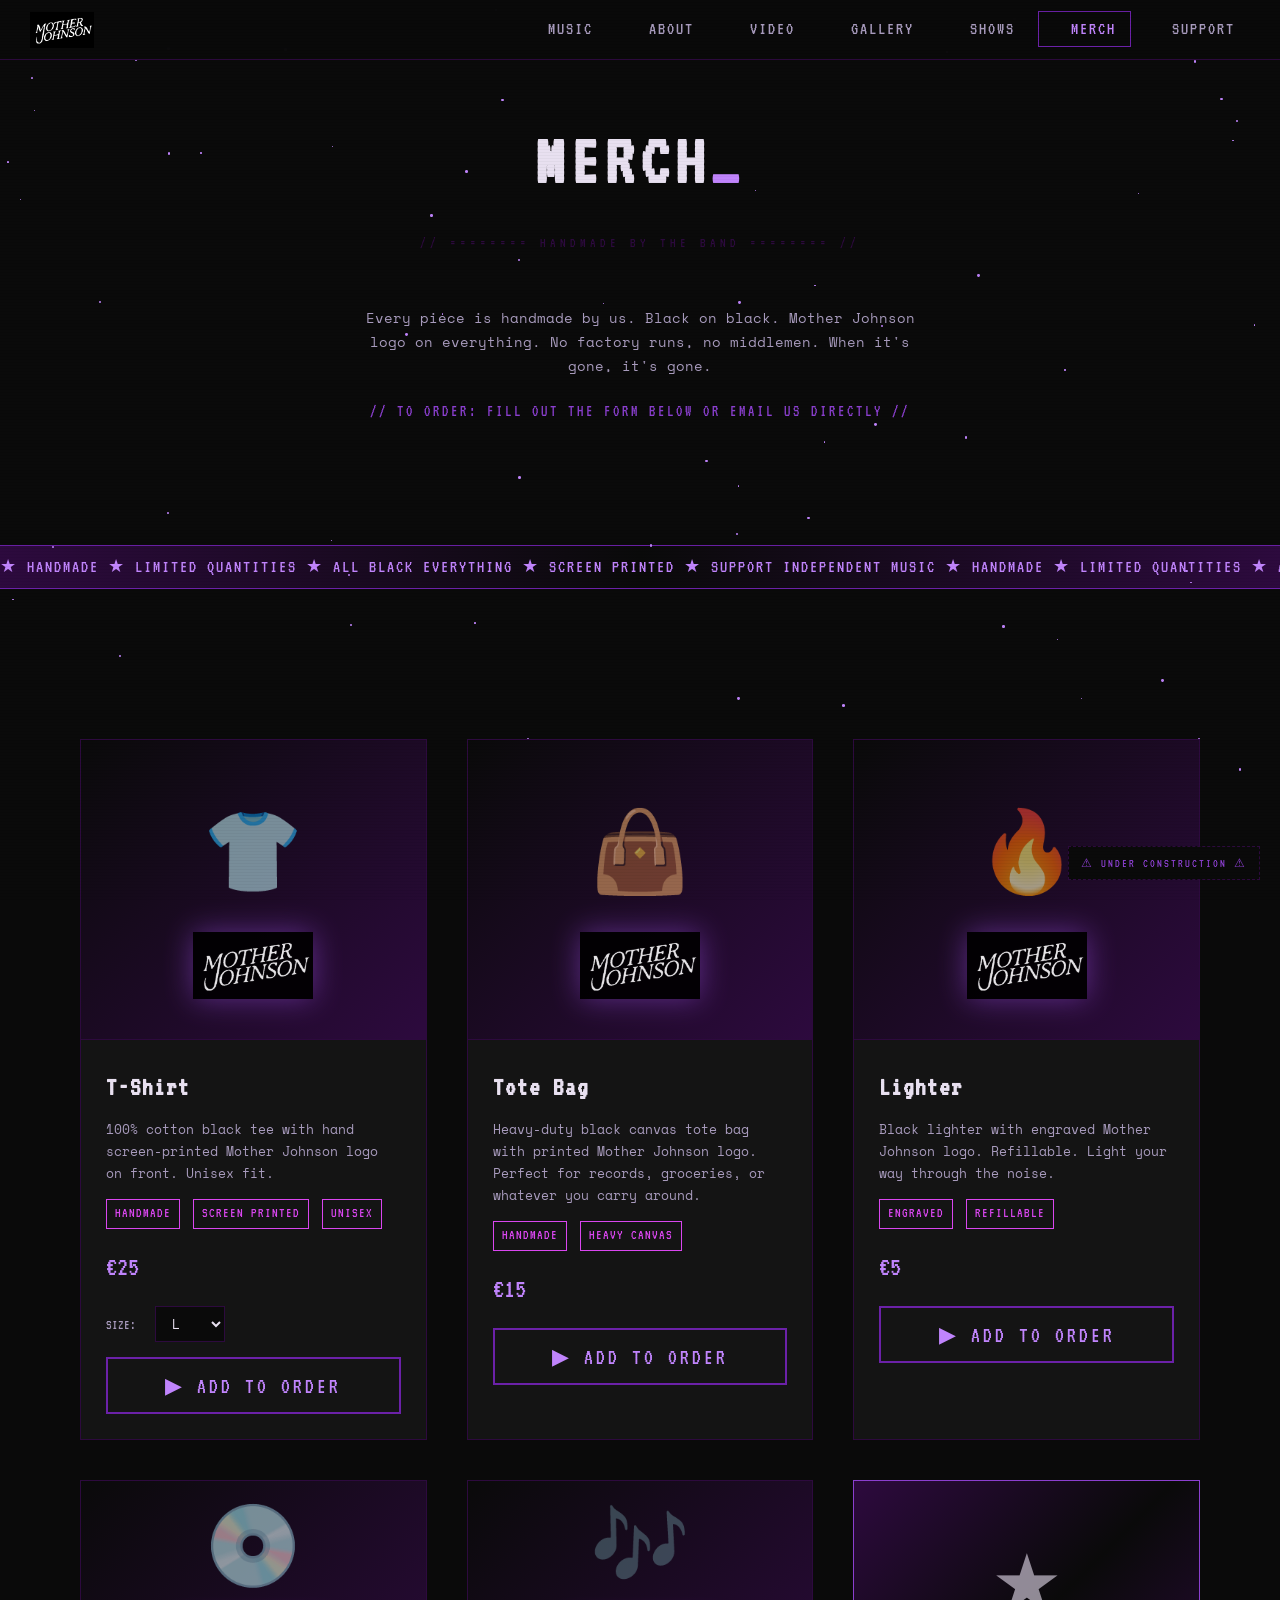
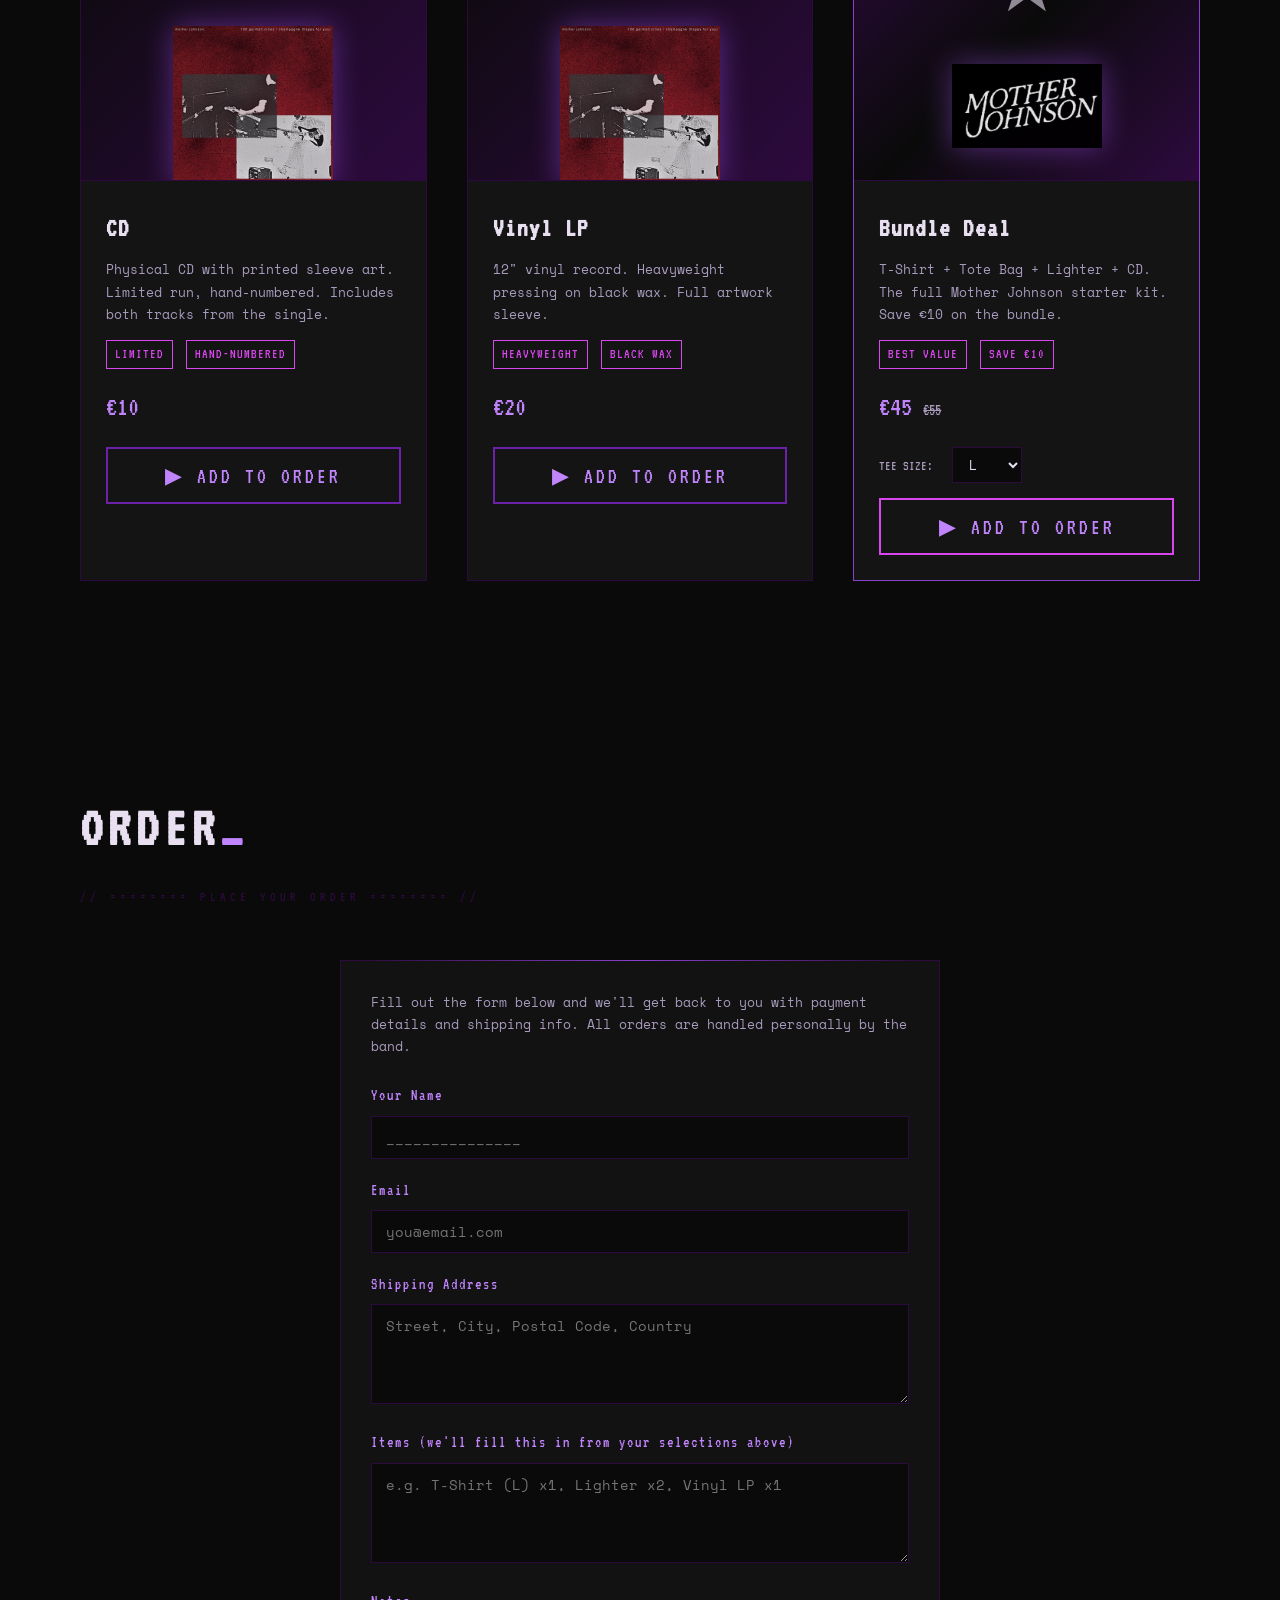
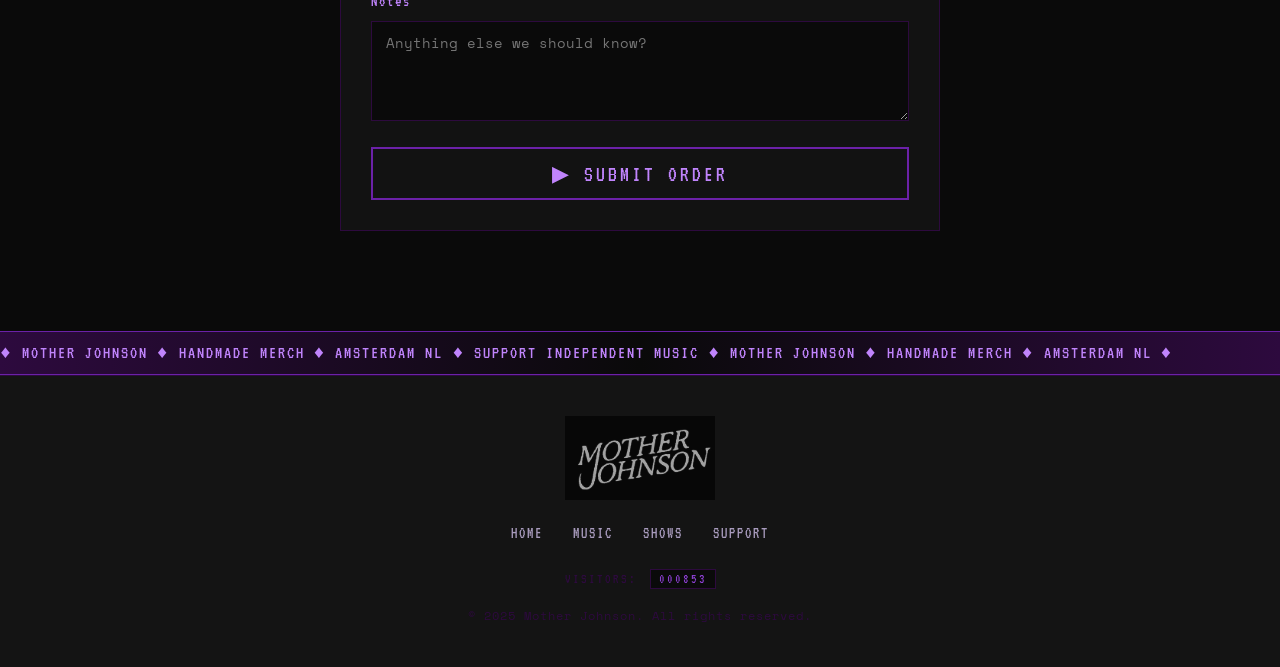
<file: merch.html>
<!DOCTYPE html>
<html lang="en">
<head>
  <meta charset="UTF-8">
  <meta name="viewport" content="width=device-width, initial-scale=1.0">
  <title>MOTHER JOHNSON // MERCH</title>
  <meta name="description" content="Mother Johnson handmade merch - t-shirts, tote bags, lighters. All black. All handmade.">
  <link rel="stylesheet" href="style.css">
  <link rel="icon" href="data:image/svg+xml,<svg xmlns='http://www.w3.org/2000/svg' viewBox='0 0 100 100'><text y='80' font-size='80'>&#x1f3b8;</text></svg>">
</head>
<body>

  <!-- STAR FIELD -->
  <div class="stars" id="stars"></div>

  <!-- NAVIGATION -->
  <nav>
    <a href="index.html"><img src="assets/logo.jpeg" alt="Mother Johnson" class="nav-logo"></a>
    <button class="nav-toggle" onclick="document.querySelector('nav ul').classList.toggle('open')" aria-label="Menu">///</button>
    <ul>
      <li><a href="index.html#music">Music</a></li>
      <li><a href="index.html#about">About</a></li>
      <li><a href="index.html#video">Video</a></li>
      <li><a href="index.html#gallery">Gallery</a></li>
      <li><a href="index.html#shows">Shows</a></li>
      <li><a href="merch.html" style="color: var(--purple-light); border-color: var(--purple);">Merch</a></li>
      <li><a href="index.html#support">Support</a></li>
    </ul>
  </nav>

  <!-- MERCH HERO -->
  <section class="merch-page-hero">
    <h1 class="section-title" style="font-size: clamp(42px, 6vw, 72px);">Merch</h1>
    <div class="section-divider">// ======== HANDMADE BY THE BAND ======== //</div>
    <p style="color: var(--white-dim); font-size: 14px; max-width: 550px; margin: 0 auto 20px;">
      Every piece is handmade by us. Black on black. Mother Johnson logo on everything.
      No factory runs, no middlemen. When it's gone, it's gone.
    </p>
    <p style="font-family: 'VT323', monospace; color: var(--purple-mid); font-size: 16px; letter-spacing: 3px;">
      // TO ORDER: FILL OUT THE FORM BELOW OR EMAIL US DIRECTLY //
    </p>
  </section>

  <!-- MARQUEE -->
  <div class="marquee-bar" style="margin-top: 20px;">
    <div class="marquee-content">
      &#9733; HANDMADE &#9733; LIMITED QUANTITIES &#9733; ALL BLACK EVERYTHING &#9733; SCREEN PRINTED &#9733; SUPPORT INDEPENDENT MUSIC &#9733; HANDMADE &#9733; LIMITED QUANTITIES &#9733; ALL BLACK EVERYTHING &#9733; SCREEN PRINTED &#9733; SUPPORT INDEPENDENT MUSIC &#9733;
    </div>
  </div>

  <!-- MERCH GRID -->
  <section>
    <div class="merch-full-grid">

      <!-- T-SHIRT -->
      <div class="merch-full-card">
        <div class="merch-img-placeholder">
          <div class="item-silhouette">&#128085;</div>
          <img src="assets/logo.jpeg" alt="Mother Johnson Logo" class="merch-logo">
        </div>
        <div class="merch-details">
          <h3>T-Shirt</h3>
          <p class="merch-desc">100% cotton black tee with hand screen-printed Mother Johnson logo on front. Unisex fit.</p>
          <span class="merch-tag">HANDMADE</span>
          <span class="merch-tag">SCREEN PRINTED</span>
          <span class="merch-tag">UNISEX</span>
          <div class="merch-price">&euro;25</div>
          <div class="size-select">
            <label>SIZE:</label>
            <select>
              <option>S</option>
              <option>M</option>
              <option selected>L</option>
              <option>XL</option>
              <option>XXL</option>
            </select>
          </div>
          <button class="order-btn" onclick="handleMerchOrder('T-Shirt', this)">&#9654; Add to Order</button>
        </div>
      </div>

      <!-- TOTE BAG -->
      <div class="merch-full-card">
        <div class="merch-img-placeholder">
          <div class="item-silhouette">&#128092;</div>
          <img src="assets/logo.jpeg" alt="Mother Johnson Logo" class="merch-logo">
        </div>
        <div class="merch-details">
          <h3>Tote Bag</h3>
          <p class="merch-desc">Heavy-duty black canvas tote bag with printed Mother Johnson logo. Perfect for records, groceries, or whatever you carry around.</p>
          <span class="merch-tag">HANDMADE</span>
          <span class="merch-tag">HEAVY CANVAS</span>
          <div class="merch-price">&euro;15</div>
          <button class="order-btn" onclick="handleMerchOrder('Tote Bag', this)">&#9654; Add to Order</button>
        </div>
      </div>

      <!-- LIGHTER -->
      <div class="merch-full-card">
        <div class="merch-img-placeholder">
          <div class="item-silhouette">&#128293;</div>
          <img src="assets/logo.jpeg" alt="Mother Johnson Logo" class="merch-logo">
        </div>
        <div class="merch-details">
          <h3>Lighter</h3>
          <p class="merch-desc">Black lighter with engraved Mother Johnson logo. Refillable. Light your way through the noise.</p>
          <span class="merch-tag">ENGRAVED</span>
          <span class="merch-tag">REFILLABLE</span>
          <div class="merch-price">&euro;5</div>
          <button class="order-btn" onclick="handleMerchOrder('Lighter', this)">&#9654; Add to Order</button>
        </div>
      </div>

      <!-- CD -->
      <div class="merch-full-card">
        <div class="merch-img-placeholder">
          <div class="item-silhouette">&#128191;</div>
          <img src="assets/single-release.jpeg" alt="Single artwork" class="merch-logo" style="width: 160px;">
        </div>
        <div class="merch-details">
          <h3>CD</h3>
          <p class="merch-desc">Physical CD with printed sleeve art. Limited run, hand-numbered. Includes both tracks from the single.</p>
          <span class="merch-tag">LIMITED</span>
          <span class="merch-tag">HAND-NUMBERED</span>
          <div class="merch-price">&euro;10</div>
          <button class="order-btn" onclick="handleMerchOrder('CD', this)">&#9654; Add to Order</button>
        </div>
      </div>

      <!-- VINYL -->
      <div class="merch-full-card">
        <div class="merch-img-placeholder">
          <div class="item-silhouette">&#127926;</div>
          <img src="assets/single-release.jpeg" alt="Single artwork" class="merch-logo" style="width: 160px;">
        </div>
        <div class="merch-details">
          <h3>Vinyl LP</h3>
          <p class="merch-desc">12" vinyl record. Heavyweight pressing on black wax. Full artwork sleeve.</p>
          <span class="merch-tag">HEAVYWEIGHT</span>
          <span class="merch-tag">BLACK WAX</span>
          <div class="merch-price">&euro;20</div>
          <button class="order-btn" onclick="handleMerchOrder('Vinyl LP', this)">&#9654; Add to Order</button>
        </div>
      </div>

      <!-- BUNDLE -->
      <div class="merch-full-card" style="border-color: var(--purple-mid);">
        <div class="merch-img-placeholder" style="background: linear-gradient(135deg, var(--purple-dark), var(--black), var(--purple-dark));">
          <div class="item-silhouette">&#9733;</div>
          <img src="assets/logo.jpeg" alt="Mother Johnson Logo" class="merch-logo" style="width: 150px;">
        </div>
        <div class="merch-details">
          <h3>Bundle Deal</h3>
          <p class="merch-desc">T-Shirt + Tote Bag + Lighter + CD. The full Mother Johnson starter kit. Save &euro;10 on the bundle.</p>
          <span class="merch-tag" style="border-color: var(--magenta); color: var(--magenta);">BEST VALUE</span>
          <span class="merch-tag">SAVE &euro;10</span>
          <div class="merch-price">&euro;45 <span style="font-size: 16px; color: var(--white-dim); text-decoration: line-through;">&euro;55</span></div>
          <div class="size-select">
            <label>TEE SIZE:</label>
            <select>
              <option>S</option>
              <option>M</option>
              <option selected>L</option>
              <option>XL</option>
              <option>XXL</option>
            </select>
          </div>
          <button class="order-btn" style="border-color: var(--magenta);" onclick="handleMerchOrder('Bundle Deal', this)">&#9654; Add to Order</button>
        </div>
      </div>

    </div>
  </section>

  <!-- ORDER FORM -->
  <section id="order-form" class="fade-in">
    <h2 class="section-title">Order</h2>
    <div class="section-divider">// ======== PLACE YOUR ORDER ======== //</div>

    <div class="retro-box" style="max-width: 600px; margin: 0 auto;">
      <p style="color: var(--white-dim); font-size: 13px; margin-bottom: 25px;">
        Fill out the form below and we'll get back to you with payment details and shipping info. All orders are handled personally by the band.
      </p>
      <form id="merch-order-form" onsubmit="handleMerchSubmit(event)">
        <div class="form-group">
          <label>Your Name</label>
          <input type="text" name="name" required placeholder="_______________">
        </div>
        <div class="form-group">
          <label>Email</label>
          <input type="email" name="email" required placeholder="you@email.com">
        </div>
        <div class="form-group">
          <label>Shipping Address</label>
          <textarea name="address" required placeholder="Street, City, Postal Code, Country"></textarea>
        </div>
        <div class="form-group">
          <label>Items (we'll fill this in from your selections above)</label>
          <textarea name="items" id="order-items" placeholder="e.g. T-Shirt (L) x1, Lighter x2, Vinyl LP x1"></textarea>
        </div>
        <div class="form-group">
          <label>Notes</label>
          <textarea name="notes" placeholder="Anything else we should know?"></textarea>
        </div>
        <button type="submit" class="submit-btn" style="width: 100%;">&#9654; Submit Order</button>
      </form>
    </div>
  </section>

  <!-- FOOTER -->
  <div class="marquee-bar">
    <div class="marquee-content">
      &#9830; MOTHER JOHNSON &#9830; HANDMADE MERCH &#9830; AMSTERDAM NL &#9830; SUPPORT INDEPENDENT MUSIC &#9830; MOTHER JOHNSON &#9830; HANDMADE MERCH &#9830; AMSTERDAM NL &#9830;
    </div>
  </div>

  <footer>
    <img src="assets/logo.jpeg" alt="Mother Johnson" class="footer-logo">
    <div class="footer-links">
      <a href="index.html">Home</a>
      <a href="index.html#music">Music</a>
      <a href="index.html#shows">Shows</a>
      <a href="index.html#support">Support</a>
    </div>
    <div class="visitor-counter">
      VISITORS: <span id="visitor-count">000847</span>
    </div>
    <div class="footer-copy">&copy; 2025 Mother Johnson. All rights reserved.</div>
  </footer>

  <div class="under-construction">&#9888; UNDER CONSTRUCTION &#9888;</div>

  <script src="script.js"></script>
</body>
</html>
</file>
<file: style.css>
/* ============================================
   MOTHER JOHNSON - WEBSITE STYLES
   Black & Purple | 90s Internet Aesthetic
   ============================================ */

@import url('https://fonts.googleapis.com/css2?family=VT323&family=Space+Mono:ital,wght@0,400;0,700;1,400&family=Playfair+Display:wght@400;700;900&display=swap');

/* --- CSS RESET & BASE --- */
*, *::before, *::after {
  margin: 0;
  padding: 0;
  box-sizing: border-box;
}

:root {
  --black: #0a0a0a;
  --black-light: #141414;
  --purple-dark: #2d0a3e;
  --purple: #6b21a8;
  --purple-mid: #8b3fcf;
  --purple-light: #c084fc;
  --purple-glow: #a855f7;
  --magenta: #d946ef;
  --white: #e8e0f0;
  --white-dim: #a89bbd;
  --red-dark: #6b1a1a;
  --red: #991b1b;
  --scanline-opacity: 0.03;
}

html {
  scroll-behavior: smooth;
  scrollbar-width: thin;
  scrollbar-color: var(--purple) var(--black);
}

body {
  background: var(--black);
  color: var(--white);
  font-family: 'Space Mono', monospace;
  font-size: 15px;
  line-height: 1.7;
  overflow-x: hidden;
  cursor: crosshair;
}

::selection {
  background: var(--purple);
  color: var(--white);
}

::-webkit-scrollbar {
  width: 8px;
}
::-webkit-scrollbar-track {
  background: var(--black);
}
::-webkit-scrollbar-thumb {
  background: var(--purple-dark);
  border-radius: 0;
}

a {
  color: var(--purple-light);
  text-decoration: none;
  transition: all 0.2s;
}
a:hover {
  color: var(--magenta);
  text-shadow: 0 0 10px var(--purple-glow);
}

img {
  max-width: 100%;
  display: block;
}

/* --- SCANLINE OVERLAY --- */
body::after {
  content: '';
  position: fixed;
  top: 0;
  left: 0;
  width: 100%;
  height: 100%;
  pointer-events: none;
  z-index: 9999;
  background: repeating-linear-gradient(
    0deg,
    rgba(0, 0, 0, var(--scanline-opacity)) 0px,
    rgba(0, 0, 0, var(--scanline-opacity)) 1px,
    transparent 1px,
    transparent 3px
  );
}

/* --- CRT FLICKER --- */
@keyframes flicker {
  0%, 100% { opacity: 1; }
  92% { opacity: 1; }
  93% { opacity: 0.8; }
  94% { opacity: 1; }
  96% { opacity: 0.9; }
  97% { opacity: 1; }
}

/* --- GLITCH TEXT --- */
@keyframes glitch {
  0%, 100% { transform: translate(0); }
  20% { transform: translate(-2px, 2px); }
  40% { transform: translate(-2px, -2px); }
  60% { transform: translate(2px, 2px); }
  80% { transform: translate(2px, -2px); }
}

@keyframes glitch-color {
  0%, 100% { text-shadow: 2px 0 var(--magenta), -2px 0 cyan; }
  25% { text-shadow: -2px 0 var(--magenta), 2px 0 cyan; }
  50% { text-shadow: 2px 2px var(--magenta), -2px -2px cyan; }
  75% { text-shadow: -2px 2px var(--magenta), 2px -2px cyan; }
}

/* --- BLINK --- */
@keyframes blink {
  0%, 49% { opacity: 1; }
  50%, 100% { opacity: 0; }
}

/* --- STAR TWINKLE --- */
@keyframes twinkle {
  0%, 100% { opacity: 0.3; }
  50% { opacity: 1; }
}

/* --- MARQUEE --- */
.marquee-bar {
  background: linear-gradient(90deg, var(--purple-dark), var(--black), var(--purple-dark));
  border-top: 1px solid var(--purple);
  border-bottom: 1px solid var(--purple);
  padding: 6px 0;
  overflow: hidden;
  white-space: nowrap;
  font-family: 'VT323', monospace;
  font-size: 18px;
  color: var(--purple-light);
  letter-spacing: 2px;
}

.marquee-content {
  display: inline-block;
  animation: marquee-scroll 25s linear infinite;
}

@keyframes marquee-scroll {
  0% { transform: translateX(100vw); }
  100% { transform: translateX(-100%); }
}

/* --- NAVIGATION --- */
nav {
  position: fixed;
  top: 0;
  left: 0;
  right: 0;
  z-index: 1000;
  background: rgba(10, 10, 10, 0.92);
  backdrop-filter: blur(10px);
  border-bottom: 1px solid var(--purple-dark);
  padding: 0 30px;
  display: flex;
  align-items: center;
  justify-content: space-between;
  height: 60px;
}

nav .nav-logo {
  height: 36px;
  filter: brightness(1.2);
  cursor: pointer;
}

nav ul {
  list-style: none;
  display: flex;
  gap: 8px;
}

nav ul li a {
  font-family: 'VT323', monospace;
  font-size: 18px;
  color: var(--white-dim);
  padding: 8px 14px;
  text-transform: uppercase;
  letter-spacing: 2px;
  border: 1px solid transparent;
  transition: all 0.3s;
  position: relative;
}

nav ul li a:hover {
  color: var(--purple-light);
  border-color: var(--purple);
  background: rgba(107, 33, 168, 0.1);
  text-shadow: 0 0 8px var(--purple-glow);
}

nav ul li a::before {
  content: '> ';
  opacity: 0;
  transition: opacity 0.2s;
}
nav ul li a:hover::before {
  opacity: 1;
}

.nav-toggle {
  display: none;
  background: none;
  border: 1px solid var(--purple);
  color: var(--purple-light);
  font-family: 'VT323', monospace;
  font-size: 24px;
  padding: 4px 12px;
  cursor: pointer;
}

/* --- HERO SECTION --- */
.hero {
  position: relative;
  height: 100vh;
  display: flex;
  flex-direction: column;
  align-items: center;
  justify-content: center;
  overflow: hidden;
  text-align: center;
}

.hero-video,
.hero-photo {
  position: absolute;
  top: 0;
  left: 0;
  width: 100%;
  height: 100%;
  object-fit: cover;
  opacity: 0.55;
  filter: saturate(0.4) contrast(1.2) brightness(0.9);
}

.hero-overlay {
  position: absolute;
  top: 0;
  left: 0;
  width: 100%;
  height: 100%;
  background: linear-gradient(
    180deg,
    rgba(10, 10, 10, 0.2) 0%,
    rgba(45, 10, 62, 0.25) 40%,
    rgba(10, 10, 10, 0.85) 100%
  );
}

.hero-content {
  position: relative;
  margin-top: -5vh;
}

.hero-logo {
  width: min(500px, 80vw);
  margin: 0 auto 30px;
  filter: drop-shadow(0 0 30px rgba(168, 85, 247, 0.4));
  animation: flicker 8s infinite;
}

.hero-logo-wrap {
  width: min(600px, 85vw);
  margin: 0 auto 30px;
  position: relative;
  animation: flicker 8s infinite;
  filter:
    drop-shadow(0 0 20px rgba(168, 85, 247, 0.9))
    drop-shadow(0 0 50px rgba(168, 85, 247, 0.5))
    drop-shadow(0 0 90px rgba(139, 63, 207, 0.4));
}

.hero-logo-text {
  width: 100%;
  height: auto;
  display: block;
}

.hero-logo-glow {
  display: none;
}

.hero-tagline {
  font-family: 'VT323', monospace;
  font-size: clamp(18px, 3vw, 28px);
  color: var(--purple-light);
  letter-spacing: 6px;
  text-transform: uppercase;
  margin-bottom: 30px;
  animation: glitch-color 4s infinite;
}

.hero-arrow {
  font-size: 32px;
  color: var(--purple-mid);
  animation: bounce 2s infinite;
  cursor: pointer;
  margin-top: 40px;
}

@keyframes bounce {
  0%, 20%, 50%, 80%, 100% { transform: translateY(0); }
  40% { transform: translateY(-10px); }
  60% { transform: translateY(-5px); }
}

/* --- STAR FIELD --- */
.stars {
  position: fixed;
  top: 0;
  left: 0;
  width: 100%;
  height: 100%;
  pointer-events: none;
  z-index: 0;
}

.star {
  position: absolute;
  width: 2px;
  height: 2px;
  background: var(--purple-light);
  border-radius: 50%;
  animation: twinkle var(--duration) var(--delay) infinite;
}

/* --- SECTION STYLES --- */
section {
  position: relative;
  z-index: 1;
  padding: 100px 40px;
  max-width: 1200px;
  margin: 0 auto;
}

.section-title {
  font-family: 'VT323', monospace;
  font-size: clamp(36px, 5vw, 56px);
  color: var(--white);
  text-transform: uppercase;
  letter-spacing: 6px;
  margin-bottom: 10px;
  position: relative;
  display: inline-block;
}

.section-title::after {
  content: '_';
  animation: blink 1s step-end infinite;
  color: var(--purple-light);
}

.section-divider {
  font-family: 'VT323', monospace;
  color: var(--purple-dark);
  font-size: 14px;
  letter-spacing: 4px;
  margin-bottom: 50px;
  user-select: none;
}

/* --- RETRO BORDER BOX --- */
.retro-box {
  border: 1px solid var(--purple-dark);
  background: rgba(20, 20, 20, 0.8);
  padding: 30px;
  position: relative;
}

.retro-box::before {
  content: '';
  position: absolute;
  top: -1px;
  left: 20px;
  right: 20px;
  height: 1px;
  background: linear-gradient(90deg, transparent, var(--purple-mid), transparent);
}

/* --- MUSIC / SINGLE SECTION --- */
.single-showcase {
  display: grid;
  grid-template-columns: 350px 1fr;
  gap: 50px;
  align-items: center;
}

.single-cover {
  position: relative;
}

.single-cover img {
  width: 100%;
  border: 2px solid var(--purple-dark);
  box-shadow: 0 0 40px rgba(107, 33, 168, 0.3), inset 0 0 40px rgba(0,0,0,0.3);
  transition: all 0.4s;
}

.single-cover img:hover {
  border-color: var(--purple-mid);
  box-shadow: 0 0 60px rgba(168, 85, 247, 0.5);
  transform: scale(1.02);
}

.single-cover .new-badge {
  position: absolute;
  top: -12px;
  right: -12px;
  background: var(--magenta);
  color: var(--black);
  font-family: 'VT323', monospace;
  font-size: 18px;
  padding: 4px 14px;
  letter-spacing: 2px;
  animation: blink 1.5s step-end infinite;
  box-shadow: 0 0 15px rgba(217, 70, 239, 0.6);
}

.single-info h3 {
  font-family: 'Playfair Display', serif;
  font-size: 32px;
  margin-bottom: 5px;
}

.single-info .track-list {
  color: var(--white-dim);
  font-size: 14px;
  margin-bottom: 25px;
  line-height: 2;
}

.single-info .track-list span {
  color: var(--purple-light);
}

.listen-links {
  display: flex;
  gap: 15px;
  flex-wrap: wrap;
}

.listen-btn {
  display: inline-flex;
  align-items: center;
  gap: 8px;
  padding: 12px 24px;
  border: 1px solid var(--purple);
  background: rgba(107, 33, 168, 0.15);
  color: var(--purple-light);
  font-family: 'VT323', monospace;
  font-size: 20px;
  letter-spacing: 2px;
  text-transform: uppercase;
  cursor: pointer;
  transition: all 0.3s;
  text-decoration: none;
}

.listen-btn:hover {
  background: var(--purple);
  color: var(--white);
  box-shadow: 0 0 20px rgba(107, 33, 168, 0.5);
  transform: translateY(-2px);
  text-shadow: none;
}

.listen-btn.coming-soon {
  opacity: 0.6;
  cursor: not-allowed;
  position: relative;
}

.listen-btn.coming-soon::after {
  content: 'SOON';
  position: absolute;
  top: -8px;
  right: -8px;
  font-size: 11px;
  background: var(--magenta);
  color: var(--black);
  padding: 1px 6px;
  animation: blink 2s step-end infinite;
}

/* --- ABOUT SECTION --- */
.about-grid {
  display: grid;
  grid-template-columns: 1fr 1fr;
  gap: 40px;
  align-items: start;
}

.about-text p {
  margin-bottom: 20px;
  color: var(--white-dim);
  font-size: 14px;
}

.about-text p:first-child::first-letter {
  font-family: 'Playfair Display', serif;
  font-size: 48px;
  float: left;
  line-height: 1;
  margin-right: 10px;
  color: var(--purple-light);
}

.about-photo {
  position: relative;
}

.about-photo img {
  width: 100%;
  filter: grayscale(30%) contrast(1.1);
  border: 1px solid var(--purple-dark);
}

.about-photo::after {
  content: '';
  position: absolute;
  top: 10px;
  left: 10px;
  right: -10px;
  bottom: -10px;
  border: 1px solid var(--purple);
  z-index: -1;
}

/* --- VIDEO SECTION --- */
.video-container {
  max-width: 800px;
  margin: 0 auto;
  position: relative;
}

.video-container video {
  width: 100%;
  border: 2px solid var(--purple-dark);
  box-shadow: 0 0 40px rgba(107, 33, 168, 0.2);
}

.video-label {
  font-family: 'VT323', monospace;
  font-size: 16px;
  color: var(--purple-mid);
  margin-top: 15px;
  text-align: center;
  letter-spacing: 3px;
}

/* --- GALLERY SECTION --- */
.gallery-grid {
  display: grid;
  grid-template-columns: repeat(auto-fill, minmax(280px, 1fr));
  gap: 4px;
}

.gallery-item {
  position: relative;
  overflow: hidden;
  aspect-ratio: 4/3;
  cursor: pointer;
}

.gallery-item img {
  width: 100%;
  height: 100%;
  object-fit: cover;
  filter: grayscale(40%) contrast(1.1);
  transition: all 0.5s;
}

.gallery-item:hover img {
  filter: grayscale(0%) contrast(1.05);
  transform: scale(1.05);
}

.gallery-item::after {
  content: '';
  position: absolute;
  top: 0;
  left: 0;
  right: 0;
  bottom: 0;
  background: linear-gradient(135deg, rgba(107, 33, 168, 0.3), transparent);
  opacity: 0;
  transition: opacity 0.3s;
}

.gallery-item:hover::after {
  opacity: 1;
}

/* --- LIGHTBOX --- */
.lightbox {
  display: none;
  position: fixed;
  top: 0;
  left: 0;
  width: 100%;
  height: 100%;
  background: rgba(0, 0, 0, 0.95);
  z-index: 10000;
  align-items: center;
  justify-content: center;
  cursor: pointer;
}

.lightbox.active {
  display: flex;
}

.lightbox img {
  max-width: 90vw;
  max-height: 90vh;
  object-fit: contain;
  border: 1px solid var(--purple-dark);
}

.lightbox-close {
  position: absolute;
  top: 20px;
  right: 30px;
  font-family: 'VT323', monospace;
  font-size: 36px;
  color: var(--purple-light);
  cursor: pointer;
  border: none;
  background: none;
}

/* --- SHOWS / BOOKING --- */
.shows-content {
  display: grid;
  grid-template-columns: 1fr 1fr;
  gap: 50px;
}

.past-shows h3, .booking-form h3 {
  font-family: 'VT323', monospace;
  font-size: 28px;
  color: var(--purple-light);
  margin-bottom: 25px;
  letter-spacing: 3px;
}

.show-entry {
  border-left: 2px solid var(--purple-dark);
  padding: 12px 20px;
  margin-bottom: 15px;
  transition: border-color 0.3s;
}

.show-entry:hover {
  border-color: var(--purple-mid);
}

.show-date {
  font-family: 'VT323', monospace;
  font-size: 16px;
  color: var(--purple-mid);
  letter-spacing: 2px;
}

.show-venue {
  font-size: 16px;
  color: var(--white);
}

.show-city {
  font-size: 13px;
  color: var(--white-dim);
}

/* --- FORMS --- */
.form-group {
  margin-bottom: 18px;
}

.form-group label {
  display: block;
  font-family: 'VT323', monospace;
  font-size: 16px;
  color: var(--purple-light);
  margin-bottom: 6px;
  letter-spacing: 2px;
}

.form-group input,
.form-group textarea,
.form-group select {
  width: 100%;
  padding: 10px 14px;
  background: var(--black);
  border: 1px solid var(--purple-dark);
  color: var(--white);
  font-family: 'Space Mono', monospace;
  font-size: 14px;
  outline: none;
  transition: border-color 0.3s;
}

.form-group input:focus,
.form-group textarea:focus,
.form-group select:focus {
  border-color: var(--purple-mid);
  box-shadow: 0 0 10px rgba(107, 33, 168, 0.3);
}

.form-group textarea {
  resize: vertical;
  min-height: 100px;
}

.submit-btn {
  display: inline-block;
  padding: 12px 30px;
  border: 2px solid var(--purple);
  background: transparent;
  color: var(--purple-light);
  font-family: 'VT323', monospace;
  font-size: 22px;
  letter-spacing: 3px;
  text-transform: uppercase;
  cursor: pointer;
  transition: all 0.3s;
}

.submit-btn:hover {
  background: var(--purple);
  color: var(--white);
  box-shadow: 0 0 25px rgba(107, 33, 168, 0.5);
}

/* --- MERCH SECTION (PREVIEW) --- */
.merch-preview {
  text-align: center;
}

.merch-items {
  display: grid;
  grid-template-columns: repeat(3, 1fr);
  gap: 30px;
  margin-bottom: 40px;
}

.merch-card {
  background: var(--black-light);
  border: 1px solid var(--purple-dark);
  padding: 30px 20px;
  text-align: center;
  transition: all 0.3s;
  position: relative;
  overflow: hidden;
}

.merch-card::before {
  content: '';
  position: absolute;
  top: 0;
  left: -100%;
  width: 100%;
  height: 2px;
  background: linear-gradient(90deg, transparent, var(--purple-mid), transparent);
  transition: left 0.5s;
}

.merch-card:hover::before {
  left: 100%;
}

.merch-card:hover {
  border-color: var(--purple-mid);
  transform: translateY(-5px);
  box-shadow: 0 10px 30px rgba(107, 33, 168, 0.2);
}

.merch-icon {
  font-size: 64px;
  margin-bottom: 15px;
  filter: grayscale(1) brightness(0.8);
}

.merch-card h4 {
  font-family: 'VT323', monospace;
  font-size: 24px;
  color: var(--purple-light);
  letter-spacing: 2px;
  margin-bottom: 8px;
}

.merch-card p {
  font-size: 13px;
  color: var(--white-dim);
  margin-bottom: 15px;
}

.merch-card .price {
  font-family: 'VT323', monospace;
  font-size: 22px;
  color: var(--magenta);
}

/* --- MERCH PAGE FULL --- */
.merch-page-hero {
  padding-top: 100px;
  text-align: center;
}

.merch-full-grid {
  display: grid;
  grid-template-columns: repeat(auto-fill, minmax(300px, 1fr));
  gap: 40px;
  margin-top: 50px;
}

.merch-full-card {
  background: var(--black-light);
  border: 1px solid var(--purple-dark);
  padding: 0;
  transition: all 0.3s;
  overflow: hidden;
}

.merch-full-card:hover {
  border-color: var(--purple-mid);
  box-shadow: 0 0 30px rgba(107, 33, 168, 0.2);
}

.merch-img-placeholder {
  height: 300px;
  background: linear-gradient(135deg, var(--black), var(--purple-dark));
  display: flex;
  flex-direction: column;
  align-items: center;
  justify-content: center;
  border-bottom: 1px solid var(--purple-dark);
  position: relative;
  overflow: hidden;
}

.merch-img-placeholder .merch-logo {
  width: 120px;
  opacity: 0.9;
  filter: drop-shadow(0 0 15px rgba(168, 85, 247, 0.5));
}

.merch-img-placeholder .item-silhouette {
  font-size: 80px;
  margin-bottom: 15px;
  opacity: 0.6;
}

.merch-full-card .merch-details {
  padding: 25px;
}

.merch-full-card h3 {
  font-family: 'VT323', monospace;
  font-size: 26px;
  color: var(--white);
  letter-spacing: 2px;
  margin-bottom: 8px;
}

.merch-full-card .merch-desc {
  color: var(--white-dim);
  font-size: 13px;
  margin-bottom: 5px;
}

.merch-tag {
  display: inline-block;
  font-family: 'VT323', monospace;
  font-size: 14px;
  color: var(--magenta);
  border: 1px solid var(--magenta);
  padding: 2px 8px;
  margin: 10px 4px 15px 0;
  letter-spacing: 1px;
}

.merch-full-card .merch-price {
  font-family: 'VT323', monospace;
  font-size: 28px;
  color: var(--purple-light);
  margin-bottom: 15px;
}

.merch-full-card .size-select {
  margin-bottom: 15px;
}

.merch-full-card .size-select label {
  font-family: 'VT323', monospace;
  font-size: 14px;
  color: var(--white-dim);
  margin-right: 10px;
}

.merch-full-card .size-select select {
  background: var(--black);
  border: 1px solid var(--purple-dark);
  color: var(--white);
  padding: 6px 12px;
  font-family: 'Space Mono', monospace;
  font-size: 13px;
}

.order-btn {
  display: block;
  width: 100%;
  padding: 14px;
  border: 2px solid var(--purple);
  background: transparent;
  color: var(--purple-light);
  font-family: 'VT323', monospace;
  font-size: 22px;
  letter-spacing: 3px;
  text-transform: uppercase;
  cursor: pointer;
  transition: all 0.3s;
}

.order-btn:hover {
  background: var(--purple);
  color: var(--white);
  box-shadow: 0 0 20px rgba(107, 33, 168, 0.5);
}

/* --- PHYSICAL MEDIA --- */
.media-grid {
  display: grid;
  grid-template-columns: 1fr 1fr;
  gap: 30px;
  margin-top: 40px;
}

.media-card {
  background: var(--black-light);
  border: 1px solid var(--purple-dark);
  padding: 30px;
  text-align: center;
  transition: all 0.3s;
}

.media-card:hover {
  border-color: var(--purple-mid);
}

.media-card .media-icon {
  font-size: 56px;
  margin-bottom: 15px;
}

.media-card h4 {
  font-family: 'VT323', monospace;
  font-size: 24px;
  color: var(--purple-light);
  letter-spacing: 2px;
  margin-bottom: 8px;
}

.media-card p {
  color: var(--white-dim);
  font-size: 13px;
  margin-bottom: 15px;
}

.media-card .price {
  font-family: 'VT323', monospace;
  font-size: 22px;
  color: var(--magenta);
  margin-bottom: 15px;
  display: block;
}

/* --- DONATE / SUPPORT --- */
.donate-section {
  text-align: center;
}

.donate-section .donate-text {
  max-width: 600px;
  margin: 0 auto 30px;
  color: var(--white-dim);
  font-size: 14px;
}

.donate-tiers {
  display: flex;
  gap: 20px;
  justify-content: center;
  flex-wrap: wrap;
}

.donate-btn {
  padding: 15px 35px;
  border: 1px solid var(--purple-dark);
  background: rgba(107, 33, 168, 0.1);
  color: var(--purple-light);
  font-family: 'VT323', monospace;
  font-size: 24px;
  letter-spacing: 2px;
  cursor: pointer;
  transition: all 0.3s;
}

.donate-btn:hover {
  border-color: var(--magenta);
  background: rgba(217, 70, 239, 0.15);
  color: var(--magenta);
  box-shadow: 0 0 20px rgba(217, 70, 239, 0.3);
  transform: translateY(-3px);
}

.donate-btn.custom {
  border-style: dashed;
}

/* --- GUESTBOOK / MAILING LIST --- */
.guestbook {
  background: var(--black-light);
  border: 1px solid var(--purple-dark);
  padding: 40px;
  text-align: center;
  margin-top: 60px;
}

.guestbook h3 {
  font-family: 'VT323', monospace;
  font-size: 32px;
  color: var(--purple-light);
  letter-spacing: 3px;
  margin-bottom: 10px;
}

.guestbook p {
  color: var(--white-dim);
  font-size: 13px;
  margin-bottom: 20px;
}

.guestbook-form {
  display: flex;
  gap: 10px;
  max-width: 500px;
  margin: 0 auto;
}

.guestbook-form input {
  flex: 1;
  padding: 12px 16px;
  background: var(--black);
  border: 1px solid var(--purple-dark);
  color: var(--white);
  font-family: 'Space Mono', monospace;
  font-size: 14px;
  outline: none;
}

.guestbook-form input:focus {
  border-color: var(--purple-mid);
}

.guestbook-form button {
  padding: 12px 24px;
  border: 1px solid var(--purple);
  background: var(--purple-dark);
  color: var(--purple-light);
  font-family: 'VT323', monospace;
  font-size: 18px;
  letter-spacing: 2px;
  cursor: pointer;
  transition: all 0.3s;
}

.guestbook-form button:hover {
  background: var(--purple);
  color: var(--white);
}

/* --- FOOTER --- */
footer {
  position: relative;
  z-index: 1;
  border-top: 1px solid var(--purple-dark);
  padding: 40px;
  text-align: center;
  background: var(--black-light);
}

.footer-logo {
  width: 150px;
  margin: 0 auto 20px;
  opacity: 0.6;
  filter: brightness(1.2);
}

.footer-links {
  display: flex;
  gap: 30px;
  justify-content: center;
  margin-bottom: 20px;
  flex-wrap: wrap;
}

.footer-links a {
  font-family: 'VT323', monospace;
  font-size: 16px;
  color: var(--white-dim);
  letter-spacing: 2px;
  text-transform: uppercase;
}

.footer-links a:hover {
  color: var(--purple-light);
}

.visitor-counter {
  font-family: 'VT323', monospace;
  font-size: 14px;
  color: var(--purple-dark);
  margin-top: 20px;
  letter-spacing: 2px;
}

.visitor-counter span {
  background: var(--black);
  border: 1px solid var(--purple-dark);
  padding: 2px 8px;
  margin-left: 5px;
  color: var(--purple-mid);
}

.footer-copy {
  font-size: 12px;
  color: var(--purple-dark);
  margin-top: 15px;
  letter-spacing: 1px;
}

/* --- WEBRING (90s easter egg) --- */
.webring {
  margin-top: 25px;
  font-family: 'VT323', monospace;
  font-size: 14px;
  color: var(--purple-dark);
}

.webring a {
  color: var(--purple-dark);
  margin: 0 8px;
}
.webring a:hover {
  color: var(--purple-mid);
}

/* --- RESPONSIVE --- */
@media (max-width: 900px) {
  section {
    padding: 60px 20px;
  }

  .single-showcase {
    grid-template-columns: 1fr;
    gap: 30px;
  }

  .single-cover {
    max-width: 350px;
    margin: 0 auto;
  }

  .about-grid {
    grid-template-columns: 1fr;
  }

  .shows-content {
    grid-template-columns: 1fr;
  }

  .merch-items {
    grid-template-columns: 1fr;
  }

  .media-grid {
    grid-template-columns: 1fr;
  }

  nav ul {
    display: none;
    position: absolute;
    top: 60px;
    left: 0;
    right: 0;
    background: rgba(10, 10, 10, 0.97);
    flex-direction: column;
    padding: 20px;
    border-bottom: 1px solid var(--purple-dark);
  }

  nav ul.open {
    display: flex;
  }

  .nav-toggle {
    display: block;
  }

  .insta-header {
    flex-direction: column;
    text-align: center;
    gap: 15px;
  }

  .insta-profile {
    flex-direction: column;
  }

  .insta-bio {
    text-align: center;
  }
}

@media (max-width: 600px) {
  .gallery-grid {
    grid-template-columns: 1fr 1fr;
  }

  .guestbook-form {
    flex-direction: column;
  }

  .donate-tiers {
    flex-direction: column;
    align-items: center;
  }

  .merch-full-grid {
    grid-template-columns: 1fr;
  }
}

/* --- UNDER CONSTRUCTION BADGE --- */
.under-construction {
  position: fixed;
  bottom: 20px;
  right: 20px;
  z-index: 999;
  font-family: 'VT323', monospace;
  font-size: 12px;
  color: var(--purple-mid);
  border: 1px dashed var(--purple-dark);
  padding: 6px 12px;
  background: var(--black);
  letter-spacing: 2px;
  animation: blink 3s step-end infinite;
  cursor: default;
}

/* --- INSTAGRAM SHOWCASE --- */
.insta-showcase {
  max-width: 900px;
  margin: 0 auto;
}

.insta-header {
  display: flex;
  align-items: center;
  justify-content: space-between;
  padding: 20px 25px;
  background: var(--black-light);
  border: 1px solid var(--purple-dark);
  border-bottom: none;
  gap: 20px;
}

.insta-profile {
  display: flex;
  align-items: center;
  gap: 16px;
}

.insta-avatar {
  width: 56px;
  height: 56px;
  border-radius: 50%;
  border: 2px solid var(--purple);
  object-fit: cover;
  padding: 2px;
}

.insta-info {
  display: flex;
  flex-direction: column;
  gap: 4px;
}

.insta-handle {
  font-family: 'VT323', monospace;
  font-size: 22px;
  color: var(--white);
  letter-spacing: 1px;
}

.insta-handle:hover {
  color: var(--purple-light);
}

.insta-bio {
  font-size: 12px;
  color: var(--white-dim);
  max-width: 350px;
}

.insta-follow-btn {
  display: inline-block;
  padding: 8px 24px;
  background: var(--purple);
  color: var(--white);
  font-family: 'VT323', monospace;
  font-size: 18px;
  letter-spacing: 2px;
  text-transform: uppercase;
  text-decoration: none;
  border: none;
  transition: all 0.3s;
  white-space: nowrap;
}

.insta-follow-btn:hover {
  background: var(--purple-mid);
  box-shadow: 0 0 20px rgba(107, 33, 168, 0.5);
  color: var(--white);
  text-shadow: none;
}

.insta-grid {
  display: grid;
  grid-template-columns: repeat(3, 1fr);
  gap: 3px;
  border: 1px solid var(--purple-dark);
  border-top: none;
  background: var(--purple-dark);
}

.insta-post {
  position: relative;
  aspect-ratio: 1;
  overflow: hidden;
  display: block;
}

.insta-post img {
  width: 100%;
  height: 100%;
  object-fit: cover;
  transition: all 0.4s;
  filter: brightness(0.9);
}

.insta-post:hover img {
  transform: scale(1.08);
  filter: brightness(1);
}

.insta-post-overlay {
  position: absolute;
  top: 0;
  left: 0;
  right: 0;
  bottom: 0;
  background: rgba(45, 10, 62, 0.6);
  display: flex;
  align-items: center;
  justify-content: center;
  opacity: 0;
  transition: opacity 0.3s;
  font-size: 24px;
  color: var(--white);
  letter-spacing: 8px;
}

.insta-post:hover .insta-post-overlay {
  opacity: 1;
}

.insta-cta {
  text-align: center;
  margin-top: 30px;
}

/* --- PAGE TRANSITION --- */
.fade-in {
  opacity: 0;
  transform: translateY(20px);
  transition: opacity 0.6s ease, transform 0.6s ease;
}

.fade-in.visible {
  opacity: 1;
  transform: translateY(0);
}
</file>
